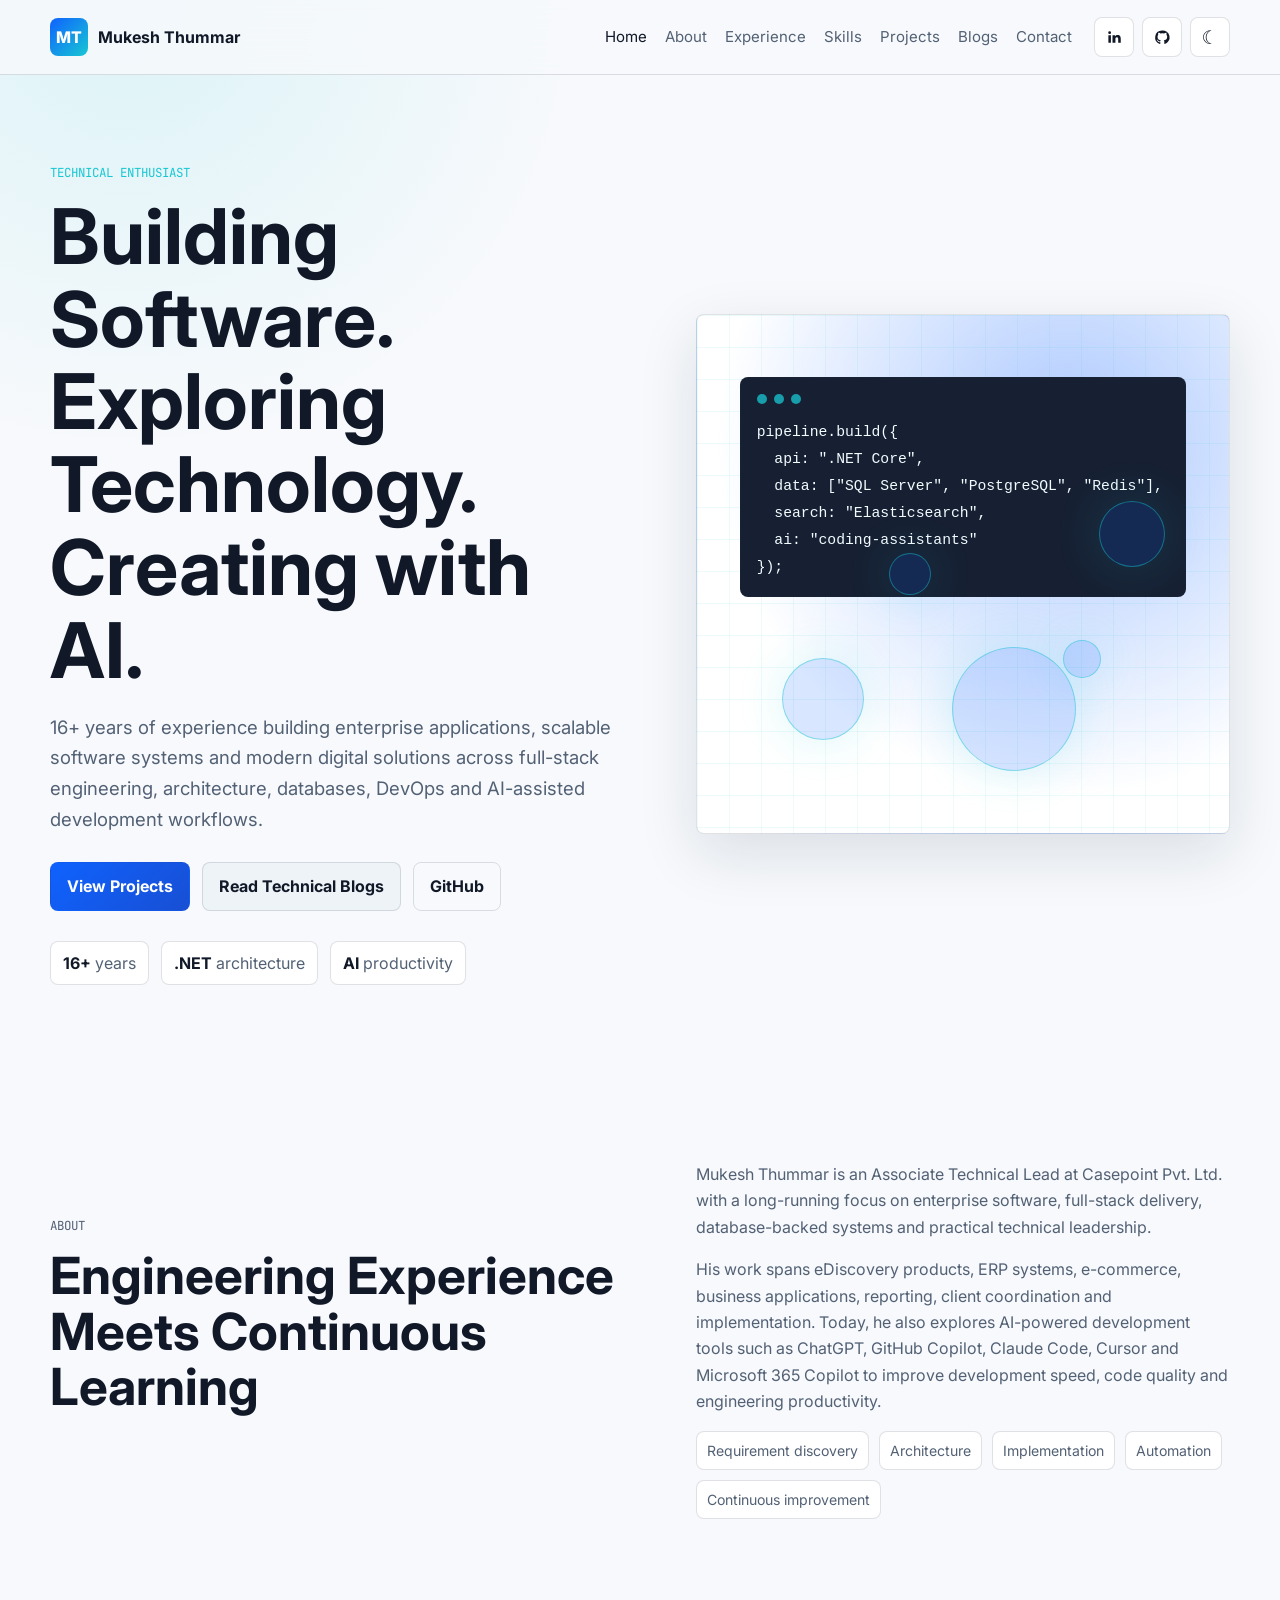
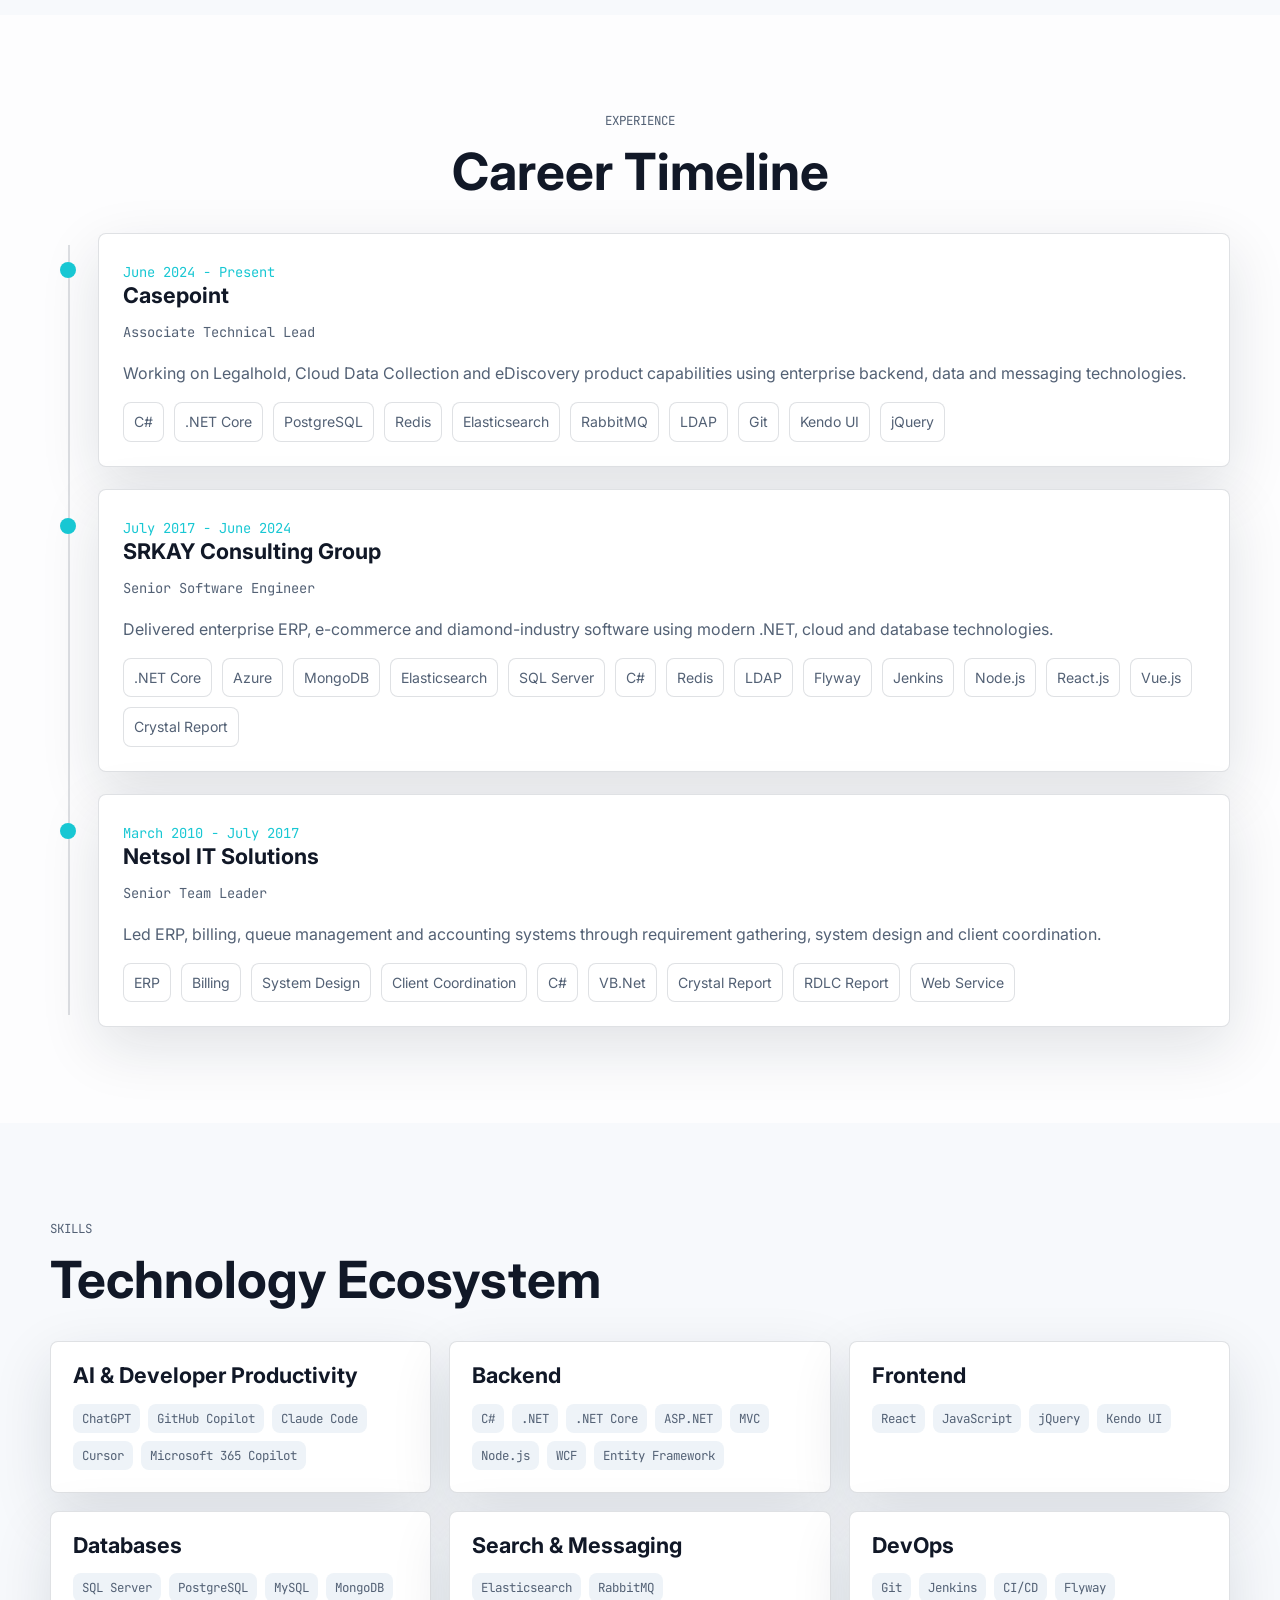
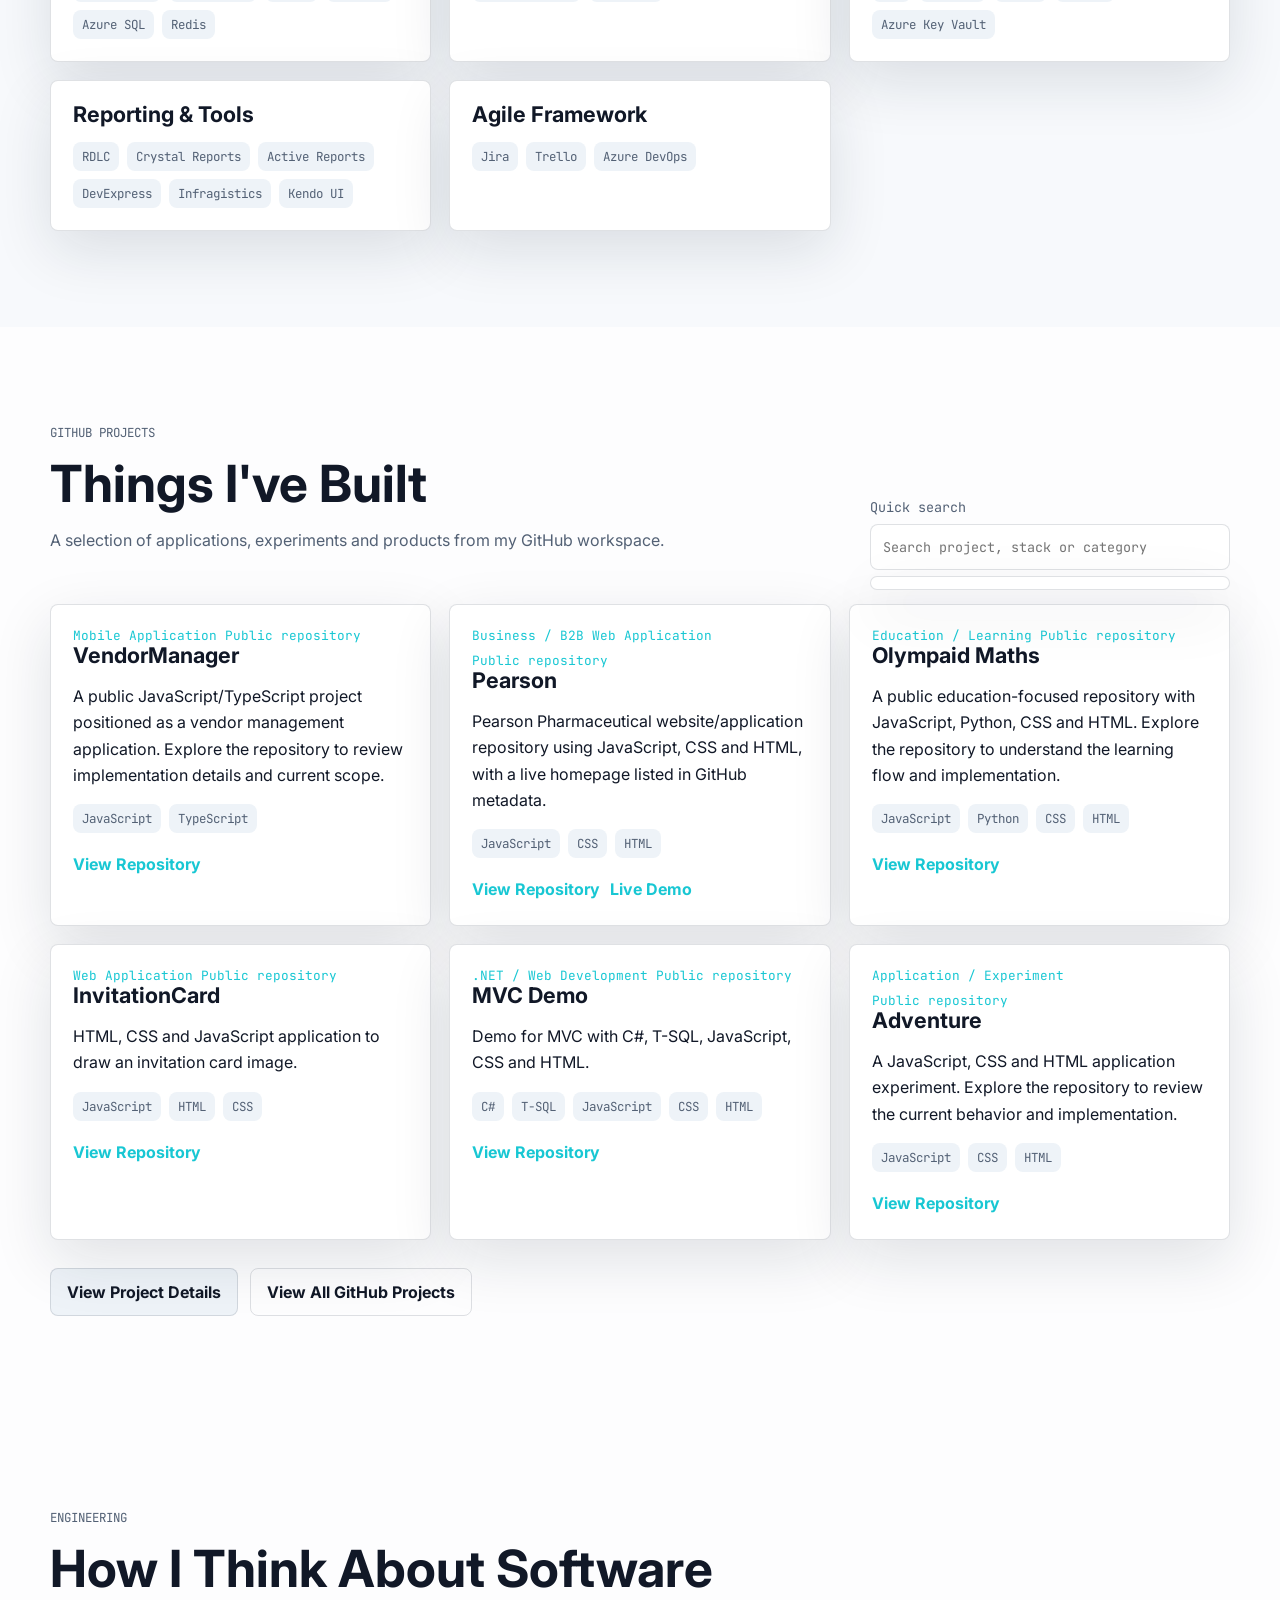
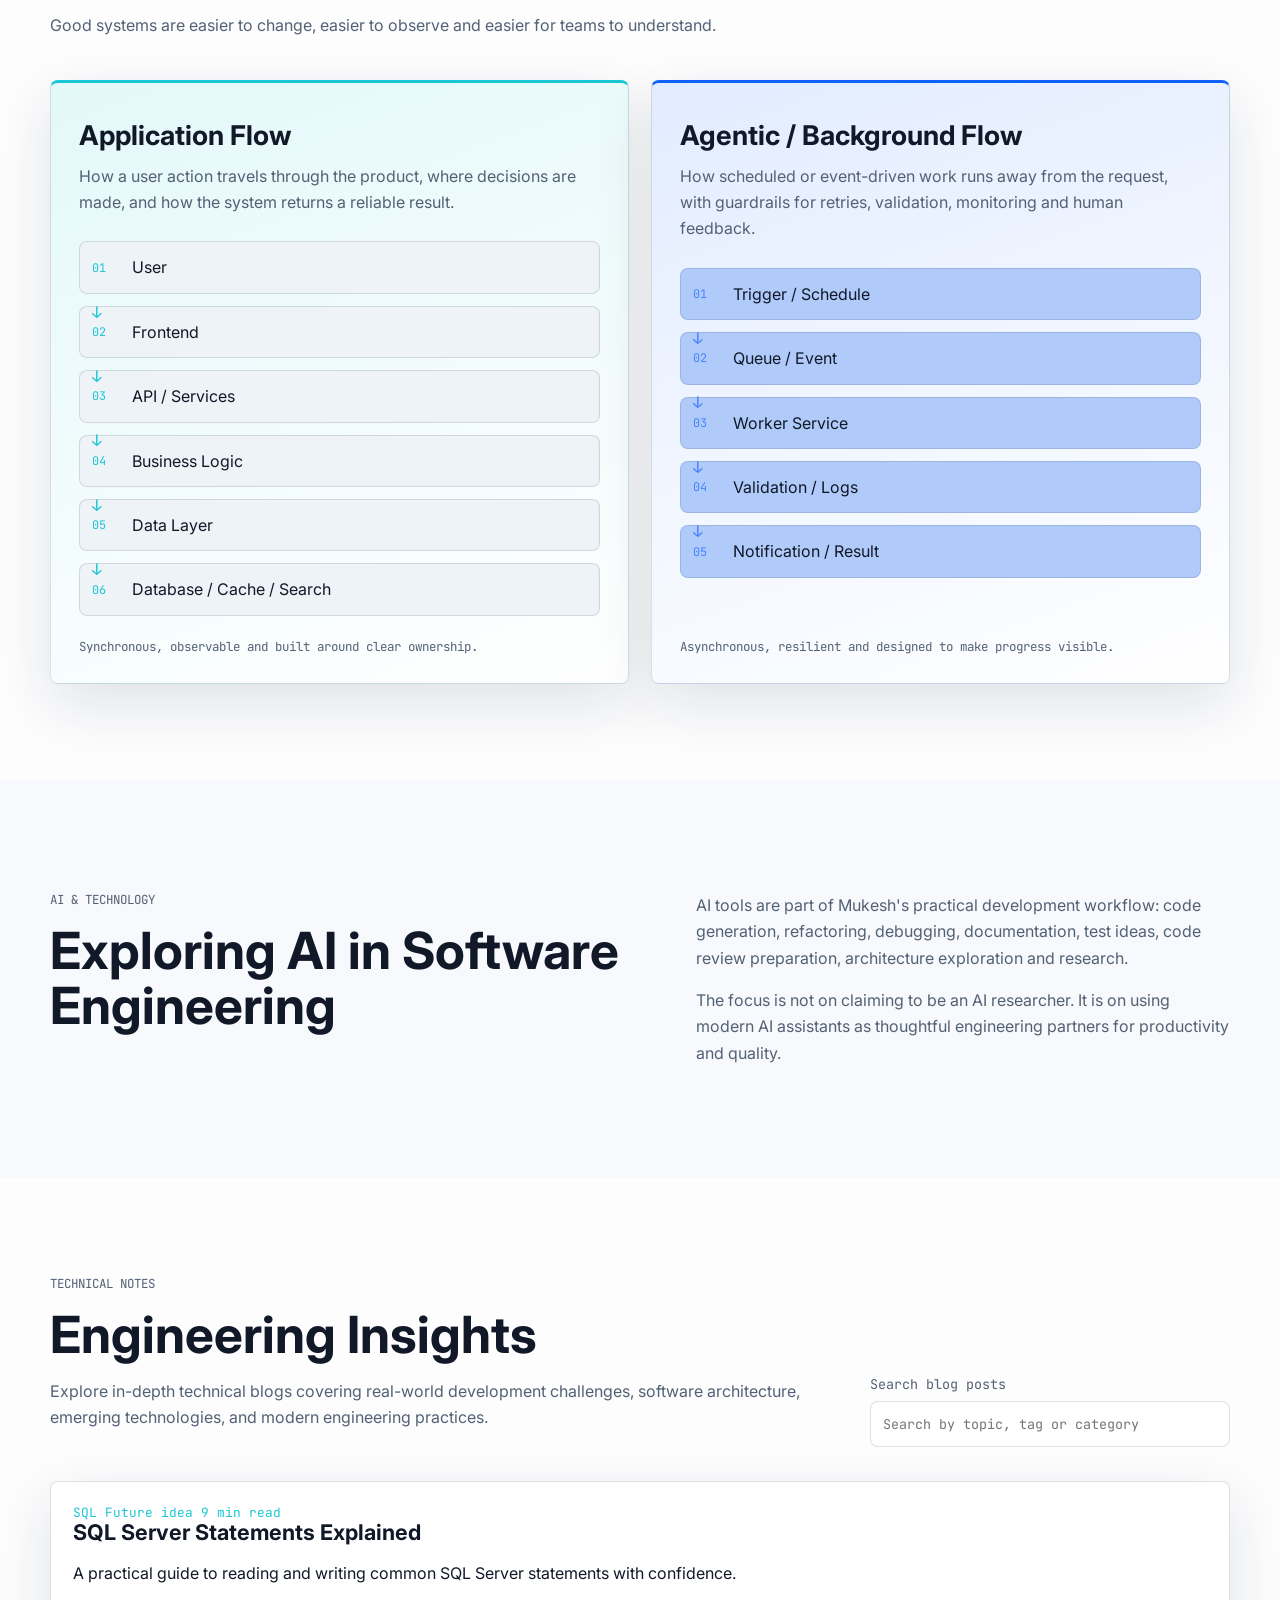
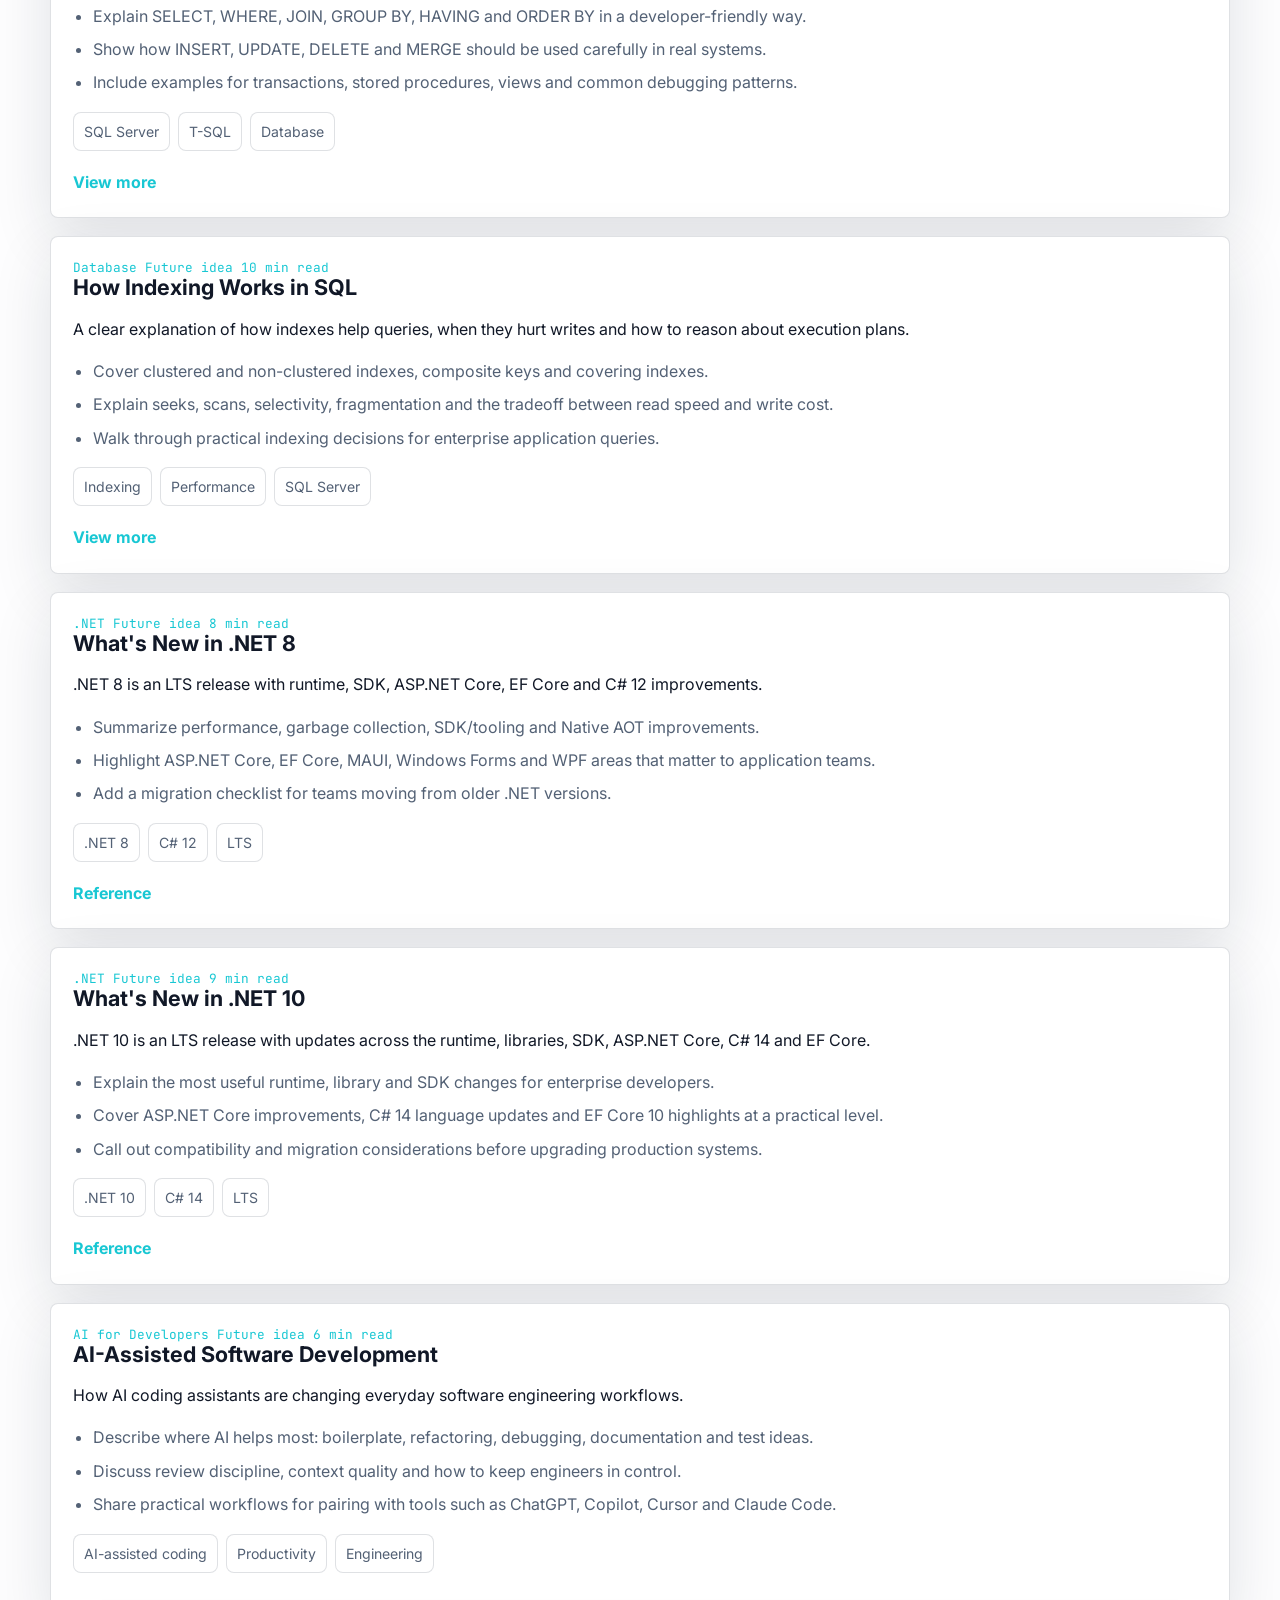
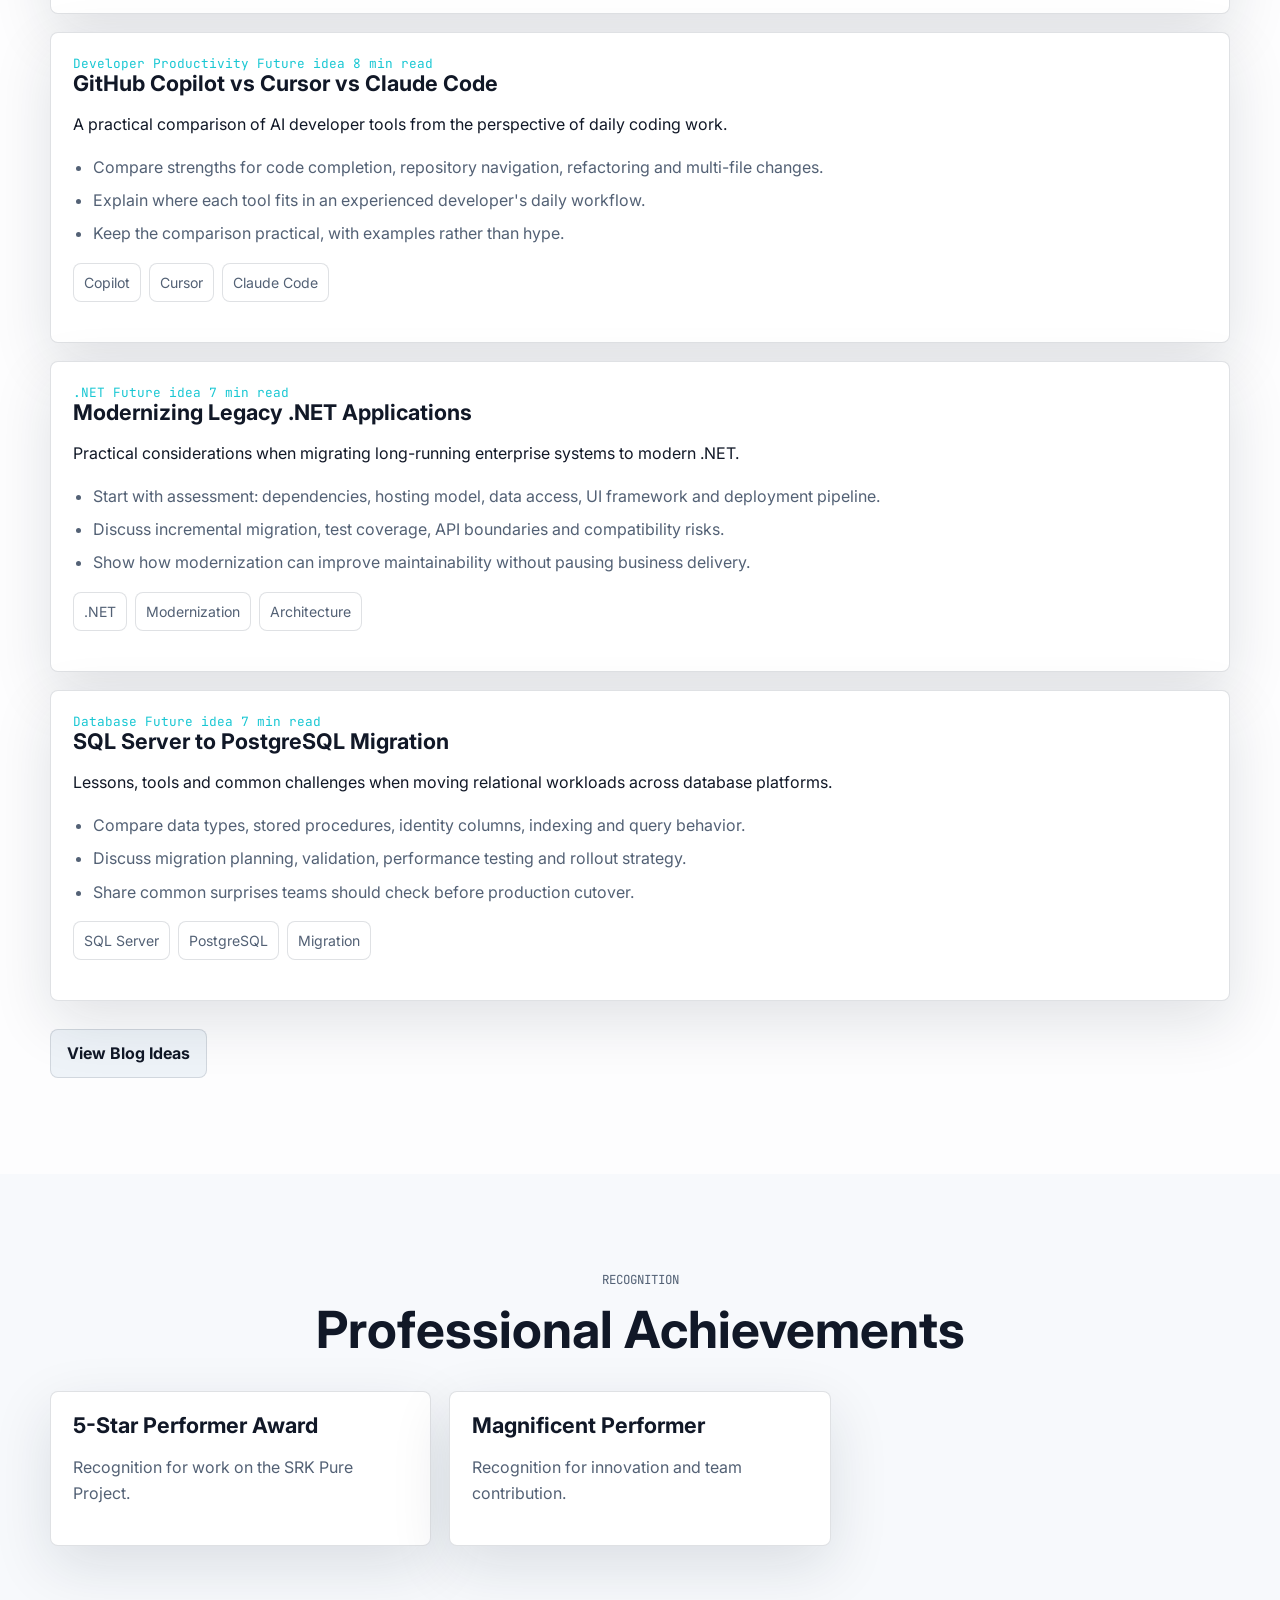
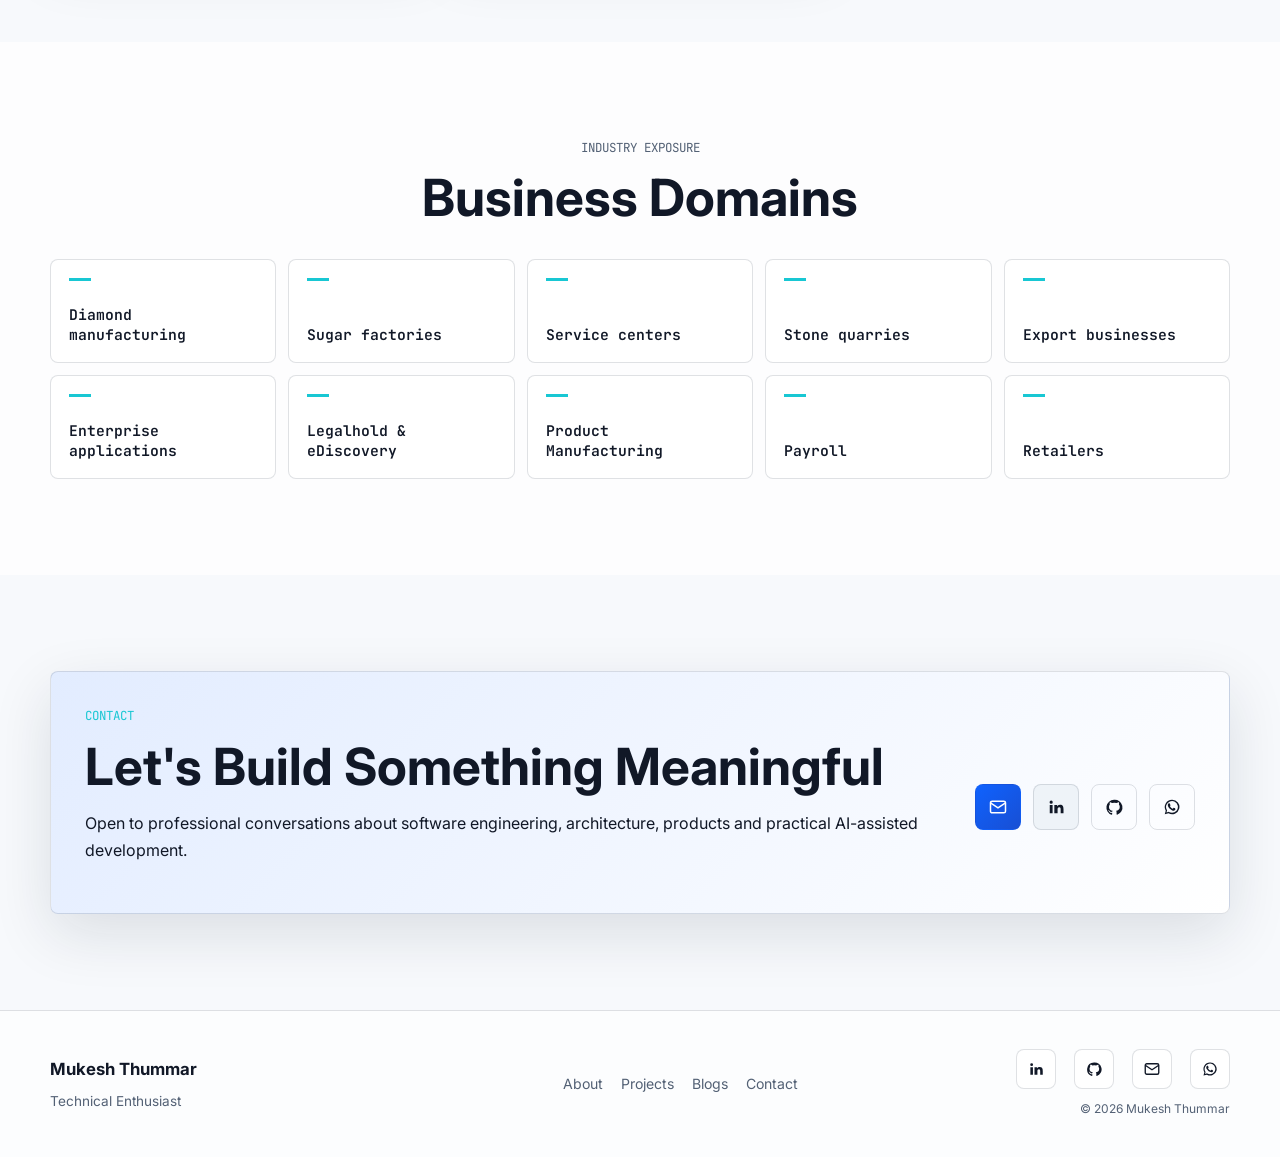
<file: index.html>
<!doctype html>
<html lang="en">
<head>
  <meta charset="utf-8">
  <meta name="viewport" content="width=device-width, initial-scale=1">
  <title>Mukesh Thummar | Technical Enthusiast</title>
  <meta name="description" content="Mukesh Thummar is a technical enthusiast with 16+ years of experience in enterprise application development, architecture, DevOps and AI-assisted software development.">
  <meta name="author" content="Mukesh Thummar">
  <link rel="canonical" href="https://mukeshthummar.github.io/portfolio/">
  <meta property="og:title" content="Mukesh Thummar | Technical Enthusiast">
  <meta property="og:description" content="Technical enthusiast with senior engineering experience, real projects, technical writing ideas and practical AI-assisted development.">
  <meta property="og:type" content="website">
  <meta property="og:image" content="assets/generated/social-preview.svg">
  <meta name="twitter:card" content="summary_large_image">
  <link rel="preconnect" href="https://fonts.googleapis.com">
  <link rel="preconnect" href="https://fonts.gstatic.com" crossorigin>
  <link href="https://fonts.googleapis.com/css2?family=Inter:wght@400;500;600;700;800&family=JetBrains+Mono:wght@400;600&display=swap" rel="stylesheet">
  <link rel="stylesheet" href="css/style.css">
  <link rel="stylesheet" href="css/animations.css">
  <link rel="stylesheet" href="css/responsive.css">
  <script type="application/ld+json">
  {
    "@context": "https://schema.org",
    "@type": "Person",
    "name": "Mukesh Thummar",
    "jobTitle": "Technical Enthusiast",
    "url": "https://mukeshthummar.github.io/portfolio/",
    "sameAs": [
      "https://www.linkedin.com/in/mukesh-thummar-92213554/",
      "https://github.com/MukeshThummar"
    ],
    "knowsAbout": ["C#", ".NET Core", "React", "Node.js", "SQL Server", "PostgreSQL", "DevOps", "AI-assisted software development"]
  }
  </script>
</head>
<body>
  <a class="skip-link" href="#main">Skip to content</a>
  <header class="site-header" data-header>
    <nav class="nav wrap" aria-label="Primary navigation">
      <a class="brand" href="index.html" aria-label="Mukesh Thummar home"><span>MT</span><strong>Mukesh Thummar</strong></a>
      <button class="nav-toggle" type="button" aria-expanded="false" aria-controls="nav-menu" data-nav-toggle><span></span><span></span><span></span></button>
      <div class="nav-menu" id="nav-menu" data-nav-menu>
        <a href="#home">Home</a>
        <a href="#about">About</a>
        <a href="#experience">Experience</a>
        <a href="#skills">Skills</a>
        <a href="#projects">Projects</a>
        <a href="#blogs">Blogs</a>
        <a href="#contact">Contact</a>
      </div>
      <div class="nav-actions">
        <a class="icon-link" href="https://www.linkedin.com/in/mukesh-thummar-92213554/" target="_blank" rel="noreferrer" aria-label="LinkedIn" title="LinkedIn"><svg class="contact-icon" aria-hidden="true" viewBox="0 0 24 24" fill="currentColor"><path d="M6.2 8.1A1.9 1.9 0 1 0 6.2 4.3a1.9 1.9 0 0 0 0 3.8ZM4.5 9.7h3.4v9.8H4.5V9.7Zm5.5 0h3.3v1.3h.1c.5-.9 1.6-1.8 3.4-1.8 3.6 0 4.2 2.4 4.2 5.5v4.8h-3.4v-4.3c0-1 0-2.8-1.7-2.8s-2 1.3-2 2.7v4.4H10V9.7Z"></path></svg></a>
        <a class="icon-link" href="https://github.com/MukeshThummar" target="_blank" rel="noreferrer" aria-label="GitHub" title="GitHub"><svg class="contact-icon" aria-hidden="true" viewBox="0 0 24 24" fill="currentColor"><path d="M12 3.4a9.2 9.2 0 0 0-2.9 17.9c.5.1.7-.2.7-.5v-1.8c-2.8.6-3.4-1.2-3.4-1.2-.5-1.1-1.1-1.4-1.1-1.4-.9-.6.1-.6.1-.6 1 0 1.5 1 1.5 1 .9 1.5 2.3 1.1 2.9.9.1-.7.4-1.1.7-1.3-2.2-.3-4.5-1.1-4.5-4.8 0-1.1.4-2 1-2.7-.1-.3-.4-1.3.1-2.7 0 0 .8-.3 2.8 1a9.5 9.5 0 0 1 5.1 0c2-1.3 2.8-1 2.8-1 .5 1.4.2 2.4.1 2.7.6.7 1 1.6 1 2.7 0 3.7-2.3 4.5-4.5 4.8.4.3.7.9.7 1.8v2.6c0 .3.2.6.7.5A9.2 9.2 0 0 0 12 3.4Z"></path></svg></a>
        <button class="theme-toggle" type="button" data-theme-toggle aria-label="Toggle theme"><span class="theme-icon" aria-hidden="true">☼</span></button>
      </div>
    </nav>
  </header>

  <main id="main">
    <section class="hero section" id="home">
      <div class="wrap hero-grid">
        <div class="hero-copy reveal">
          <p class="eyebrow">Technical Enthusiast</p>
          <h1>Building Software. Exploring Technology. Creating with AI.</h1>
          <p class="hero-text">16+ years of experience building enterprise applications, scalable software systems and modern digital solutions across full-stack engineering, architecture, databases, DevOps and AI-assisted development workflows.</p>
          <div class="hero-actions">
            <a class="btn primary" href="#projects">View Projects</a>
            <a class="btn secondary" href="#blogs">Read Technical Blogs</a>
            <a class="btn ghost" href="https://github.com/MukeshThummar" target="_blank" rel="noreferrer">GitHub</a>
          </div>
          <div class="signal-row" aria-label="Professional highlights">
            <span><strong>16+</strong> years</span>
            <span><strong>.NET</strong> architecture</span>
            <span><strong>AI</strong> productivity</span>
          </div>
        </div>
        <div class="hero-visual reveal" aria-label="Abstract AI software architecture visual">
          <div class="code-panel">
            <div class="panel-bar"><span></span><span></span><span></span></div>
            <pre><code>pipeline.build({
  api: ".NET Core",
  data: ["SQL Server", "PostgreSQL", "Redis"],
  search: "Elasticsearch",
  ai: "coding-assistants"
});</code></pre>
          </div>
          <div class="network-orbit" aria-hidden="true">
            <span></span><span></span><span></span><span></span><span></span>
          </div>
        </div>
      </div>
    </section>

    <section class="section" id="about">
      <div class="wrap two-col">
        <div class="section-heading reveal">
          <p class="eyebrow">About</p>
          <h2>Engineering Experience Meets Continuous Learning</h2>
        </div>
        <div class="story reveal">
          <p>Mukesh Thummar is an Associate Technical Lead at Casepoint Pvt. Ltd. with a long-running focus on enterprise software, full-stack delivery, database-backed systems and practical technical leadership.</p>
          <p>His work spans eDiscovery products, ERP systems, e-commerce, business applications, reporting, client coordination and implementation. Today, he also explores AI-powered development tools such as ChatGPT, GitHub Copilot, Claude Code, Cursor and Microsoft 365 Copilot to improve development speed, code quality and engineering productivity.</p>
          <div class="journey">
            <span>Requirement discovery</span>
            <span>Architecture</span>
            <span>Implementation</span>
            <span>Automation</span>
            <span>Continuous improvement</span>
          </div>
        </div>
      </div>
    </section>

    <section class="section alt" id="experience">
      <div class="wrap">
        <div class="section-heading center reveal">
          <p class="eyebrow">Experience</p>
          <h2>Career Timeline</h2>
        </div>
        <div class="timeline">
          <article class="timeline-item reveal">
            <span class="timeline-date">June 2024 - Present</span>
            <h3>Casepoint</h3>
            <p class="role">Associate Technical Lead</p>
            <p>Working on Legalhold, Cloud Data Collection and eDiscovery product capabilities using enterprise backend, data and messaging technologies.</p>
            <div class="chips"><span>C#</span><span>.NET Core</span><span>PostgreSQL</span><span>Redis</span><span>Elasticsearch</span><span>RabbitMQ</span><span>LDAP</span><span>Git</span><span>Kendo UI</span><span>jQuery</span></div>
          </article>
          <article class="timeline-item reveal">
            <span class="timeline-date">July 2017 - June 2024</span>
            <h3>SRKAY Consulting Group</h3>
            <p class="role">Senior Software Engineer</p>
            <p>Delivered enterprise ERP, e-commerce and diamond-industry software using modern .NET, cloud and database technologies.</p>
            <div class="chips"><span>.NET Core</span><span>Azure</span><span>MongoDB</span><span>Elasticsearch</span><span>SQL Server</span><span>C#</span><span>Redis</span><span>LDAP</span><span>Flyway</span><span>Jenkins</span><span>Node.js</span><span>React.js</span><span>Vue.js</span><span>Crystal Report</span></div>
          </article>
          <article class="timeline-item reveal">
            <span class="timeline-date">March 2010 - July 2017</span>
            <h3>Netsol IT Solutions</h3>
            <p class="role">Senior Team Leader</p>
            <p>Led ERP, billing, queue management and accounting systems through requirement gathering, system design and client coordination.</p>
            <div class="chips"><span>ERP</span><span>Billing</span><span>System Design</span><span>Client Coordination</span><span>C#</span><span>VB.Net</span><span>Crystal Report</span><span>RDLC Report</span><span>Web Service</span></div>
          </article>
        </div>
      </div>
    </section>

    <section class="section" id="skills">
      <div class="wrap">
        <div class="section-heading reveal">
          <p class="eyebrow">Skills</p>
          <h2>Technology Ecosystem</h2>
        </div>
        <div class="skill-grid" data-skills></div>
      </div>
    </section>

    <section class="section alt" id="projects">
      <div class="wrap">
        <div class="section-heading split reveal">
          <div>
            <p class="eyebrow">GitHub Projects</p>
            <h2>Things I've Built</h2>
            <p>A selection of applications, experiments and products from my GitHub workspace.</p>
          </div>
          <div class="search-box project-search">
            <label for="home-project-search">Quick search</label>
            <div class="project-search-field">
              <input id="home-project-search" type="search" data-project-search autocomplete="off" placeholder="Search project, stack or category">
              <div class="project-suggestions" data-project-suggestions role="listbox" aria-label="Project search suggestions"></div>
            </div>
          </div>
        </div>
        <div class="project-grid" data-projects></div>
        <div class="center action-space">
          <a class="btn secondary" href="#projects">View Project Details</a>
          <a class="btn ghost" href="https://github.com/MukeshThummar" target="_blank" rel="noreferrer">View All GitHub Projects</a>
        </div>
      </div>
    </section>

    <section class="section alt" id="thinking">
      <div class="wrap">
        <div class="section-heading engineering-heading reveal">
          <p class="eyebrow">Engineering</p>
          <h2>How I Think About Software</h2>
          <p>Good systems are easier to change, easier to observe and easier for teams to understand.</p>
        </div>
        <div class="flow-board">
          <article class="flow-card application-flow reveal">
            <div class="flow-card-header">
              <h3>Application Flow</h3>
              <p>How a user action travels through the product, where decisions are made, and how the system returns a reliable result.</p>
            </div>
            <div class="flow-column" aria-label="Application flow stages">
              <span><b>01</b>User</span>
              <span><b>02</b>Frontend</span>
              <span><b>03</b>API / Services</span>
              <span><b>04</b>Business Logic</span>
              <span><b>05</b>Data Layer</span>
              <span><b>06</b>Database / Cache / Search</span>
            </div>
            <footer class="flow-card-footer">Synchronous, observable and built around clear ownership.</footer>
          </article>
          <article class="flow-card agent-flow-card reveal">
            <div class="flow-card-header">
              <h3>Agentic / Background Flow</h3>
              <p>How scheduled or event-driven work runs away from the request, with guardrails for retries, validation, monitoring and human feedback.</p>
            </div>
            <div class="flow-column" aria-label="Agentic and background flow stages">
              <span><b>01</b>Trigger / Schedule</span>
              <span><b>02</b>Queue / Event</span>
              <span><b>03</b>Worker Service</span>
              <span><b>04</b>Validation / Logs</span>
              <span><b>05</b>Notification / Result</span>
            </div>
            <footer class="flow-card-footer">Asynchronous, resilient and designed to make progress visible.</footer>
          </article>
        </div>
      </div>
    </section>

    <section class="section" id="ai">
      <div class="wrap two-col ai-block">
        <div class="section-heading reveal">
          <p class="eyebrow">AI & Technology</p>
          <h2>Exploring AI in Software Engineering</h2>
        </div>
        <div class="story reveal">
          <p>AI tools are part of Mukesh's practical development workflow: code generation, refactoring, debugging, documentation, test ideas, code review preparation, architecture exploration and research.</p>
          <p>The focus is not on claiming to be an AI researcher. It is on using modern AI assistants as thoughtful engineering partners for productivity and quality.</p>
        </div>
      </div>
    </section>

    <section class="section alt" id="blogs">
      <div class="wrap">
        <div class="section-heading split reveal">
          <div>
            <p class="eyebrow">Technical Notes</p>
            <h2>Engineering Insights</h2>
            <p>Explore in-depth technical blogs covering real-world development challenges, software architecture, emerging technologies, and modern engineering practices.</p>
          </div>
          <label class="search-box">
            <span>Search blog posts</span>
            <input type="search" data-blog-search placeholder="Search by topic, tag or category">
          </label>
        </div>
        <div class="blog-grid" data-blogs></div>
        <div class="center action-space"><a class="btn secondary" href="#blogs">View Blog Ideas</a></div>
      </div>
    </section>

    <section class="section" id="achievements">
      <div class="wrap">
        <div class="section-heading center reveal">
          <p class="eyebrow">Recognition</p>
          <h2>Professional Achievements</h2>
        </div>
        <div class="achievement-grid">
          <article class="mini-card reveal"><h3>5-Star Performer Award</h3><p>Recognition for work on the SRK Pure Project.</p></article>
          <article class="mini-card reveal"><h3>Magnificent Performer</h3><p>Recognition for innovation and team contribution.</p></article>
        </div>
      </div>
    </section>

    <section class="section alt" id="industry">
      <div class="wrap">
        <div class="section-heading center reveal">
          <p class="eyebrow">Industry Exposure</p>
          <h2>Business Domains</h2>
        </div>
        <div class="industry-strip reveal">
          <span>Diamond manufacturing</span><span>Sugar factories</span><span>Service centers</span><span>Stone quarries</span><span>Export businesses</span><span>Enterprise applications</span><span>Legalhold &amp; eDiscovery</span><span>Product Manufacturing</span><span>Payroll</span><span>Retailers</span>
        </div>
      </div>
    </section>

    <section class="section contact" id="contact">
      <div class="wrap contact-card reveal">
        <div>
          <p class="eyebrow">Contact</p>
          <h2>Let's Build Something Meaningful</h2>
          <p>Open to professional conversations about software engineering, architecture, products and practical AI-assisted development.</p>
        </div>
        <div class="contact-actions">
          <a class="btn primary contact-link" href="mailto:mukeshnthummar@gmail.com" aria-label="Email Mukesh Thummar" title="Email"><svg class="contact-icon" aria-hidden="true" viewBox="0 0 24 24" fill="none" stroke="currentColor" stroke-width="1.8"><rect x="3" y="5" width="18" height="14" rx="2"></rect><path d="m3 7 9 6 9-6"></path></svg></a>
          <a class="btn secondary contact-link" href="https://www.linkedin.com/in/mukesh-thummar-92213554/" target="_blank" rel="noreferrer" aria-label="LinkedIn profile" title="LinkedIn"><svg class="contact-icon" aria-hidden="true" viewBox="0 0 24 24" fill="currentColor"><path d="M6.2 8.1A1.9 1.9 0 1 0 6.2 4.3a1.9 1.9 0 0 0 0 3.8ZM4.5 9.7h3.4v9.8H4.5V9.7Zm5.5 0h3.3v1.3h.1c.5-.9 1.6-1.8 3.4-1.8 3.6 0 4.2 2.4 4.2 5.5v4.8h-3.4v-4.3c0-1 0-2.8-1.7-2.8s-2 1.3-2 2.7v4.4H10V9.7Z"></path></svg></a>
          <a class="btn ghost contact-link" href="https://github.com/MukeshThummar" target="_blank" rel="noreferrer" aria-label="GitHub profile" title="GitHub"><svg class="contact-icon" aria-hidden="true" viewBox="0 0 24 24" fill="currentColor"><path d="M12 3.4a9.2 9.2 0 0 0-2.9 17.9c.5.1.7-.2.7-.5v-1.8c-2.8.6-3.4-1.2-3.4-1.2-.5-1.1-1.1-1.4-1.1-1.4-.9-.6.1-.6.1-.6 1 0 1.5 1 1.5 1 .9 1.5 2.3 1.1 2.9.9.1-.7.4-1.1.7-1.3-2.2-.3-4.5-1.1-4.5-4.8 0-1.1.4-2 1-2.7-.1-.3-.4-1.3.1-2.7 0 0 .8-.3 2.8 1a9.5 9.5 0 0 1 5.1 0c2-1.3 2.8-1 2.8-1 .5 1.4.2 2.4.1 2.7.6.7 1 1.6 1 2.7 0 3.7-2.3 4.5-4.5 4.8.4.3.7.9.7 1.8v2.6c0 .3.2.6.7.5A9.2 9.2 0 0 0 12 3.4Z"></path></svg></a>
          <a class="btn ghost contact-link" href="https://wa.me/919726896768" target="_blank" rel="noreferrer" aria-label="Contact on WhatsApp" title="WhatsApp"><svg class="contact-icon" aria-hidden="true" viewBox="0 0 24 24" fill="currentColor"><path d="M12 3.3a8.7 8.7 0 0 0-7.5 13.1L3.3 20.7l4.5-1.2A8.7 8.7 0 1 0 12 3.3Zm0 15.7c-1.3 0-2.5-.4-3.6-1l-.3-.2-2.7.7.7-2.6-.2-.3a7.1 7.1 0 1 1 6.1 3.4Zm3.9-5.3c-.2-.1-1.3-.7-1.5-.8-.2-.1-.4-.1-.5.1-.2.2-.6.8-.7.9-.1.2-.3.2-.5.1-1.4-.7-2.3-1.3-3.2-2.8-.2-.3.2-.3.6-1.1.1-.2.1-.3 0-.5l-.7-1.6c-.2-.4-.4-.4-.5-.4h-.4c-.2 0-.5.1-.7.3-.2.2-.8.8-.8 2s.8 2.3.9 2.5c.1.2 1.6 2.5 3.9 3.4 1.4.6 1.9.7 2.6.6.4-.1 1.3-.5 1.5-1 .2-.5.2-.9.1-1-.1-.1-.2-.2-.4-.3Z"></path></svg></a>
        </div>
      </div>
    </section>
  </main>

  <dialog class="blog-dialog" data-blog-dialog aria-labelledby="blog-dialog-title">
    <div class="blog-dialog-header">
      <div>
        <p class="eyebrow">Technical Guide</p>
        <h2 id="blog-dialog-title" data-blog-dialog-title>SQL Server Statements Explained</h2>
        <p data-blog-dialog-intro></p>
      </div>
      <button class="dialog-close" type="button" data-dialog-close aria-label="Close guide" title="Close">&times;</button>
    </div>
    <div class="guide-content" data-blog-dialog-content></div>
  </dialog>

  <footer class="footer">
    <div class="wrap footer-grid">
      <div class="footer-brand"><strong>Mukesh Thummar</strong><p>Technical Enthusiast</p></div>
      <nav class="footer-nav" aria-label="Footer navigation"><a href="#about">About</a><a href="#projects">Projects</a><a href="#blogs">Blogs</a><a href="#contact">Contact</a></nav>
      <div class="footer-meta"><div class="footer-links"><a class="icon-link" href="https://www.linkedin.com/in/mukesh-thummar-92213554/" target="_blank" rel="noreferrer" aria-label="LinkedIn" title="LinkedIn"><svg class="contact-icon" aria-hidden="true" viewBox="0 0 24 24" fill="currentColor"><path d="M6.2 8.1A1.9 1.9 0 1 0 6.2 4.3a1.9 1.9 0 0 0 0 3.8ZM4.5 9.7h3.4v9.8H4.5V9.7Zm5.5 0h3.3v1.3h.1c.5-.9 1.6-1.8 3.4-1.8 3.6 0 4.2 2.4 4.2 5.5v4.8h-3.4v-4.3c0-1 0-2.8-1.7-2.8s-2 1.3-2 2.7v4.4H10V9.7Z"></path></svg></a><a class="icon-link" href="https://github.com/MukeshThummar" target="_blank" rel="noreferrer" aria-label="GitHub" title="GitHub"><svg class="contact-icon" aria-hidden="true" viewBox="0 0 24 24" fill="currentColor"><path d="M12 3.4a9.2 9.2 0 0 0-2.9 17.9c.5.1.7-.2.7-.5v-1.8c-2.8.6-3.4-1.2-3.4-1.2-.5-1.1-1.1-1.4-1.1-1.4-.9-.6.1-.6.1-.6 1 0 1.5 1 1.5 1 .9 1.5 2.3 1.1 2.9.9.1-.7.4-1.1.7-1.3-2.2-.3-4.5-1.1-4.5-4.8 0-1.1.4-2 1-2.7-.1-.3-.4-1.3.1-2.7 0 0 .8-.3 2.8 1a9.5 9.5 0 0 1 5.1 0c2-1.3 2.8-1 2.8-1 .5 1.4.2 2.4.1 2.7.6.7 1 1.6 1 2.7 0 3.7-2.3 4.5-4.5 4.8.4.3.7.9.7 1.8v2.6c0 .3.2.6.7.5A9.2 9.2 0 0 0 12 3.4Z"></path></svg></a><a class="icon-link" href="mailto:mukeshnthummar@gmail.com" aria-label="Email Mukesh Thummar" title="Email"><svg class="contact-icon" aria-hidden="true" viewBox="0 0 24 24" fill="none" stroke="currentColor" stroke-width="1.8"><rect x="3" y="5" width="18" height="14" rx="2"></rect><path d="m3 7 9 6 9-6"></path></svg></a><a class="icon-link" href="https://wa.me/919726896768" target="_blank" rel="noreferrer" aria-label="Contact on WhatsApp" title="WhatsApp"><svg class="contact-icon" aria-hidden="true" viewBox="0 0 24 24" fill="currentColor"><path d="M12 3.3a8.7 8.7 0 0 0-7.5 13.1L3.3 20.7l4.5-1.2A8.7 8.7 0 1 0 12 3.3Zm0 15.7c-1.3 0-2.5-.4-3.6-1l-.3-.2-2.7.7.7-2.6-.2-.3a7.1 7.1 0 1 1 6.1 3.4Zm3.9-5.3c-.2-.1-1.3-.7-1.5-.8-.2-.1-.4-.1-.5.1-.2.2-.6.8-.7.9-.1.2-.3.2-.5.1-1.4-.7-2.3-1.3-3.2-2.8-.2-.3.2-.3.6-1.1.1-.2.1-.3 0-.5l-.7-1.6c-.2-.4-.4-.4-.5-.4h-.4c-.2 0-.5.1-.7.3-.2.2-.8.8-.8 2s.8 2.3.9 2.5c.1.2 1.6 2.5 3.9 3.4 1.4.6 1.9.7 2.6.6.4-.1 1.3-.5 1.5-1 .2-.5.2-.9.1-1-.1-.1-.2-.2-.4-.3Z"></path></svg></a></div><small>&copy; 2026 Mukesh Thummar</small></div>
    </div>
  </footer>
  <script src="js/main.js"></script>
  <script src="js/projects.js"></script>
  <script src="js/blogs.js?v=20260920-5"></script>
</body>
</html>
</file>
<file: css/style.css>
:root {
  color-scheme: dark;
  --primary: #0f62fe;
  --secondary: #7c8ca5;
  --accent: #18c7d3;
  --background: #08111f;
  --surface: #0f1b2e;
  --surface-strong: #16243a;
  --text: #f5f8fb;
  --muted: #a9b6c8;
  --border: rgba(185, 205, 232, 0.16);
  --code-background: #08111f;
  --code-text: #d7f7ff;
  --shadow: 0 24px 80px rgba(0, 0, 0, 0.32);
  --radius: 8px;
  --wrap: min(1180px, calc(100% - 40px));
}

[data-theme="light"] {
  color-scheme: light;
  --background: #f7f9fc;
  --surface: #ffffff;
  --surface-strong: #eef3f8;
  --text: #111827;
  --muted: #536175;
  --border: rgba(31, 45, 68, 0.14);
  --code-background: #172033;
  --code-text: #f2fbff;
  --shadow: 0 20px 60px rgba(18, 32, 53, 0.12);
}

* { box-sizing: border-box; }
html { scroll-behavior: smooth; }
body {
  margin: 0;
  font-family: Inter, system-ui, -apple-system, BlinkMacSystemFont, "Segoe UI", sans-serif;
  background:
    radial-gradient(circle at 10% 0%, rgba(24, 199, 211, 0.12), transparent 28rem),
    linear-gradient(180deg, var(--background), var(--background));
  color: var(--text);
  line-height: 1.65;
}

a { color: inherit; text-decoration: none; }
img { max-width: 100%; display: block; }
button, input { font: inherit; }

.skip-link {
  position: absolute;
  left: 16px;
  top: -48px;
  z-index: 20;
  padding: 10px 14px;
  background: var(--primary);
  color: white;
  border-radius: var(--radius);
}
.skip-link:focus { top: 12px; }

.wrap { width: var(--wrap); margin-inline: auto; }
.section { padding: 96px 0; }
.section.alt { background: color-mix(in srgb, var(--surface) 74%, transparent); }
.page-main { padding-top: 82px; min-height: 72vh; }
.narrow { max-width: 820px; }
.lead { font-size: 1.2rem; color: var(--muted); }

.site-header {
  position: sticky;
  top: 0;
  z-index: 100;
  background: color-mix(in srgb, var(--background) 82%, transparent);
  border-bottom: 1px solid var(--border);
  backdrop-filter: blur(18px);
}
.nav {
  min-height: 74px;
  display: flex;
  align-items: center;
  gap: 22px;
}
.brand {
  display: inline-flex;
  align-items: center;
  gap: 10px;
  font-weight: 800;
  letter-spacing: 0;
  white-space: nowrap;
}
.brand span {
  display: grid;
  place-items: center;
  width: 38px;
  height: 38px;
  border-radius: var(--radius);
  background: linear-gradient(135deg, var(--primary), var(--accent));
  color: white;
}
.nav-menu {
  display: flex;
  align-items: center;
  gap: 18px;
  margin-left: auto;
  color: var(--muted);
  font-size: 0.94rem;
}
.nav-menu a:hover, .nav-menu a.active { color: var(--text); }
.nav-actions { display: flex; align-items: center; gap: 8px; }
.icon-link, .theme-toggle, .nav-toggle {
  min-width: 40px;
  height: 40px;
  border-radius: var(--radius);
  border: 1px solid var(--border);
  background: var(--surface);
  color: var(--text);
  display: inline-grid;
  place-items: center;
  cursor: pointer;
}
.theme-toggle { padding: 0; font-size: 1.15rem; }
.nav-toggle { display: none; gap: 4px; }
.nav-toggle span { width: 18px; height: 2px; background: currentColor; display: block; }

.hero { min-height: calc(100vh - 74px); display: grid; align-items: center; padding: 88px 0 64px; }
.hero-grid, .two-col, .architecture-grid { display: grid; grid-template-columns: 1.05fr 0.95fr; gap: 56px; align-items: center; }
.eyebrow {
  margin: 0 0 12px;
  color: var(--accent);
  font-family: "JetBrains Mono", monospace;
  font-size: 0.78rem;
  text-transform: uppercase;
}
h1, h2, h3 { margin: 0; line-height: 1.08; letter-spacing: 0; }
h1 { font-size: clamp(2.55rem, 6vw, 5.8rem); max-width: 920px; }
h2 { font-size: clamp(2rem, 4vw, 3.4rem); }
h3 { font-size: 1.35rem; }
.hero-text, .section-heading p, .story p, .timeline-item p, .mini-card p { color: var(--muted); }
.hero-text { font-size: 1.16rem; max-width: 680px; }
.hero-actions, .contact-actions, .action-space { display: flex; flex-wrap: wrap; gap: 12px; margin-top: 28px; }
.contact-actions { flex-wrap: nowrap; align-items: center; }
.btn {
  min-height: 44px;
  display: inline-flex;
  align-items: center;
  justify-content: center;
  padding: 10px 16px;
  border-radius: var(--radius);
  border: 1px solid var(--border);
  font-weight: 700;
  transition: transform .2s ease, border-color .2s ease, background .2s ease;
}
.btn:hover { transform: translateY(-2px); }
.btn.primary { background: linear-gradient(135deg, var(--primary), #184fd4); color: white; border-color: transparent; }
.btn.secondary { background: var(--surface-strong); }
.btn.ghost { background: transparent; }

.signal-row { display: flex; flex-wrap: wrap; gap: 12px; margin-top: 30px; color: var(--muted); }
.signal-row span { border: 1px solid var(--border); padding: 8px 12px; border-radius: var(--radius); background: var(--surface); }
.signal-row strong { color: var(--text); }

.hero-visual {
  position: relative;
  min-height: 520px;
  border: 1px solid var(--border);
  border-radius: 8px;
  overflow: hidden;
  background:
    linear-gradient(rgba(24,199,211,.08) 1px, transparent 1px),
    linear-gradient(90deg, rgba(24,199,211,.08) 1px, transparent 1px),
    radial-gradient(circle at 70% 25%, rgba(15,98,254,.35), transparent 22rem),
    var(--surface);
  background-size: 32px 32px, 32px 32px, auto, auto;
  box-shadow: var(--shadow);
}
.code-panel {
  position: absolute;
  left: 8%;
  right: 8%;
  top: 12%;
  padding: 16px;
  border: 1px solid var(--border);
  border-radius: var(--radius);
  background: var(--code-background);
}
.panel-bar { display: flex; gap: 7px; margin-bottom: 14px; }
.panel-bar span { width: 10px; height: 10px; border-radius: 999px; background: var(--accent); opacity: .75; }
pre { margin: 0; overflow: auto; color: var(--code-text); font: 0.92rem/1.7 "JetBrains Mono", monospace; }
.network-orbit span {
  position: absolute;
  width: 82px;
  height: 82px;
  border-radius: 50%;
  border: 1px solid rgba(24,199,211,.45);
  background: rgba(15,98,254,.16);
  box-shadow: 0 0 48px rgba(24,199,211,.16);
}
.network-orbit span:nth-child(1) { left: 16%; bottom: 18%; }
.network-orbit span:nth-child(2) { left: 48%; bottom: 12%; width: 124px; height: 124px; }
.network-orbit span:nth-child(3) { right: 12%; top: 36%; width: 66px; height: 66px; }
.network-orbit span:nth-child(4) { right: 24%; bottom: 30%; width: 38px; height: 38px; }
.network-orbit span:nth-child(5) { left: 36%; top: 46%; width: 42px; height: 42px; }

.section-heading { max-width: 760px; margin-bottom: 34px; }
.section-heading.center { text-align: center; margin-inline: auto; }
.section-heading.split { display: flex; align-items: end; justify-content: space-between; gap: 24px; max-width: none; }
.section-heading.split.reveal { position: relative; z-index: 10; }
.project-grid { position: relative; z-index: 1; }

.journey, .chips { display: flex; flex-wrap: wrap; gap: 10px; }
.industry-strip {
  display: grid;
  grid-template-columns: repeat(5, minmax(0, 1fr));
  gap: 12px;
}
.journey span, .chips span, .industry-strip span, .blog-tags span {
  border: 1px solid var(--border);
  background: var(--surface);
  border-radius: var(--radius);
  padding: 7px 10px;
  color: var(--muted);
  font-size: 0.88rem;
}
.industry-strip span {
  position: relative;
  display: flex;
  align-items: flex-end;
  min-height: 104px;
  padding: 18px;
  overflow: hidden;
  color: var(--text);
  font: 600 0.92rem/1.35 "JetBrains Mono", monospace;
  transition: transform .2s ease, border-color .2s ease, background .2s ease;
}
.industry-strip span::before {
  content: "";
  position: absolute;
  top: 18px;
  left: 18px;
  width: 22px;
  height: 3px;
  background: var(--accent);
}
.industry-strip span:hover {
  transform: translateY(-3px);
  border-color: var(--accent);
  background: var(--surface-strong);
}

.timeline { position: relative; display: grid; gap: 22px; }
.timeline::before { content: ""; position: absolute; left: 18px; top: 12px; bottom: 12px; width: 2px; background: var(--border); }
.timeline-item {
  position: relative;
  margin-left: 48px;
  padding: 24px;
  border: 1px solid var(--border);
  border-radius: var(--radius);
  background: var(--surface);
  box-shadow: var(--shadow);
}
.timeline-item::before { content: ""; position: absolute; left: -39px; top: 28px; width: 16px; height: 16px; border-radius: 50%; background: var(--accent); }
.timeline-date, .role { color: var(--accent); font-family: "JetBrains Mono", monospace; font-size: 0.86rem; }

.skill-grid, .project-grid, .blog-grid, .achievement-grid, .product-grid {
  display: grid;
  grid-template-columns: repeat(3, minmax(0, 1fr));
  gap: 18px;
}
.blog-grid {
  grid-template-columns: 1fr;
}
.skill-card, .project-card, .blog-card, .mini-card, .product-card {
  border: 1px solid var(--border);
  border-radius: var(--radius);
  background: var(--surface);
  padding: 22px;
  box-shadow: var(--shadow);
}
.skill-card:hover, .project-card:hover, .blog-card:hover, .product-card:hover { border-color: color-mix(in srgb, var(--accent), var(--border)); }
.skill-list { display: flex; flex-wrap: wrap; gap: 8px; margin-top: 16px; }
.skill-list span, .project-stack span {
  border-radius: var(--radius);
  background: var(--surface-strong);
  color: var(--muted);
  padding: 6px 9px;
  font: 0.78rem "JetBrains Mono", monospace;
}
.filters { display: flex; flex-wrap: wrap; gap: 8px; justify-content: flex-end; }
.search-box {
  display: grid;
  gap: 8px;
  min-width: min(100%, 360px);
  color: var(--muted);
  font: 0.84rem "JetBrains Mono", monospace;
}
.project-search {
  flex: 0 1 360px;
  min-width: 0;
  position: relative;
  z-index: 20;
}
.project-search-field { position: relative; }
.search-box input {
  width: 100%;
  min-height: 46px;
  border: 1px solid var(--border);
  border-radius: var(--radius);
  background: var(--surface);
  color: var(--text);
  padding: 10px 12px;
}
.project-suggestions {
  position: absolute;
  z-index: 50;
  top: calc(100% + 6px);
  left: 0;
  right: 0;
  max-height: 220px;
  overflow-y: auto;
  padding: 6px;
  border: 1px solid var(--border);
  border-radius: var(--radius);
  background: var(--surface);
  box-shadow: var(--shadow);
}
.project-suggestions[hidden] { display: none; }
.project-suggestions button {
  display: block;
  width: 100%;
  padding: 9px 10px;
  border: 0;
  border-radius: 5px;
  background: transparent;
  color: var(--muted);
  text-align: left;
  cursor: pointer;
  font: .82rem "JetBrains Mono", monospace;
}
.project-suggestions button:hover,
.project-suggestions button:focus-visible { background: var(--surface-strong); color: var(--text); }
.filter-btn {
  border: 1px solid var(--border);
  background: var(--surface);
  color: var(--muted);
  border-radius: var(--radius);
  padding: 8px 10px;
  cursor: pointer;
}
.filter-btn.active { color: white; background: var(--primary); border-color: var(--primary); }
.project-meta, .blog-meta { display: flex; flex-wrap: wrap; gap: 8px; color: var(--accent); font: 0.8rem "JetBrains Mono", monospace; }
.project-stack, .blog-tags { display: flex; flex-wrap: wrap; gap: 8px; margin: 16px 0; }
.blog-description {
  margin: 16px 0 0;
  padding-left: 20px;
  color: var(--muted);
}
.blog-description li + li { margin-top: 7px; }
.card-actions { display: flex; gap: 10px; flex-wrap: wrap; margin-top: 18px; }
.card-actions a, .blog-more { color: var(--accent); font-weight: 700; }
.blog-more { padding: 0; border: 0; background: transparent; cursor: pointer; }
.blog-more:hover { color: var(--text); }

.blog-dialog {
  display: flex;
  flex-direction: column;
  width: calc(100vw - 24px);
  max-width: none;
  height: calc(100vh - 24px);
  max-height: none;
  padding: 0;
  border: 1px solid var(--border);
  border-radius: var(--radius);
  background: var(--surface);
  color: var(--text);
  box-shadow: var(--shadow);
}
.blog-dialog:not([open]) { display: none; }
.blog-dialog::backdrop { background: rgba(3, 9, 18, .76); backdrop-filter: blur(5px); }
.blog-dialog-header { display: flex; flex: 0 0 auto; justify-content: space-between; gap: 24px; padding: 30px 32px 22px; border-bottom: 1px solid var(--border); }
.blog-dialog-header h2 { font-size: clamp(1.8rem, 4vw, 2.8rem); }
.blog-dialog-header p:last-child { max-width: 680px; margin-bottom: 0; color: var(--muted); }
.dialog-close { width: 40px; height: 40px; flex: 0 0 auto; border: 1px solid var(--border); border-radius: var(--radius); background: var(--surface-strong); color: var(--text); cursor: pointer; font-size: 1.5rem; line-height: 1; }
.dialog-close:hover { border-color: var(--accent); color: var(--accent); }
.guide-content { min-height: 0; padding: 8px 32px 32px; overflow-y: auto; }
.guide-section { padding: 24px 0; border-bottom: 1px solid var(--border); }
.guide-section:last-child { border-bottom: 0; }
.guide-section h3 { font-size: 1.25rem; }
.guide-section p { color: var(--muted); }
.guide-section strong { color: var(--text); }
.query-layout { display: grid; grid-template-columns: minmax(0, 1.15fr) minmax(260px, .85fr); gap: 14px; margin: 16px 0; }
.query-pane, .query-reference { min-width: 0; }
.query-pane-header { display: flex; align-items: center; justify-content: space-between; color: var(--muted); font: .74rem "JetBrains Mono", monospace; text-transform: uppercase; }
.copy-query { display: inline-flex; align-items: center; gap: 6px; border: 1px solid var(--border); border-radius: 5px; padding: 6px 8px; background: var(--surface-strong); color: var(--text); cursor: pointer; font: .74rem "JetBrains Mono", monospace; text-transform: none; }
.copy-query:hover { border-color: var(--accent); color: var(--accent); }
.guide-section pre { margin: 8px 0 0; padding: 16px; border: 1px solid var(--border); border-radius: var(--radius); background: var(--code-background); color: var(--code-text); white-space: pre-wrap; }
.guide-section code { color: inherit; }
.index-diagram { margin: 18px 0; padding: 18px; border: 1px solid var(--border); border-radius: var(--radius); background: color-mix(in srgb, var(--surface-strong) 78%, var(--primary)); overflow: hidden; }
.diagram-caption { color: var(--text); font-weight: 700; }
.diagram-footnote { margin-top: 14px; color: var(--muted); font: .78rem "JetBrains Mono", monospace; }
.page-stack { display: grid; grid-template-columns: repeat(3, minmax(0, 1fr)); gap: 12px; margin-top: 18px; }
.data-page { display: grid; gap: 6px; padding: 10px; border: 1px solid color-mix(in srgb, var(--accent), var(--border)); border-radius: 6px; background: var(--surface); }
.data-page b { color: var(--accent); font: .78rem "JetBrains Mono", monospace; }
.data-page span { padding: 7px; border-radius: 4px; background: var(--surface-strong); color: var(--muted); font-size: .8rem; }
.data-page small { color: var(--muted); font-size: .7rem; }
.clustered-track { display: flex; align-items: center; justify-content: center; gap: 10px; margin-top: 22px; flex-wrap: wrap; }
.clustered-track span, .tree-node { padding: 9px 11px; border: 1px solid color-mix(in srgb, var(--accent), var(--border)); border-radius: 5px; background: var(--surface); color: var(--text); font: .78rem "JetBrains Mono", monospace; }
.clustered-track i { color: var(--accent); font-style: normal; }
.btree { display: grid; justify-items: center; gap: 12px; margin-top: 18px; }
.tree-branch, .tree-leaves { display: flex; justify-content: center; gap: 12px; flex-wrap: wrap; }
.tree-node.root { background: var(--primary); color: #fff; }
.tree-node.leaf { background: var(--surface); }
.lookup-path { display: flex; align-items: center; justify-content: center; gap: 12px; margin-top: 18px; flex-wrap: wrap; }
.lookup-path i { color: var(--accent); font: .78rem "JetBrains Mono", monospace; font-style: normal; }
.query-reference { display: grid; gap: 10px; align-content: start; }
.query-reference h4 { margin: 0 0 4px; color: var(--muted); font: .74rem "JetBrains Mono", monospace; text-transform: uppercase; }
.query-reference pre { margin: 0; height: calc(100% - 18px); font-size: .78rem; }

@media (max-width: 760px) {
  .blog-dialog {
    width: calc(100vw - 12px);
    height: calc(100vh - 12px);
    border-radius: 6px;
  }
  .blog-dialog-header { gap: 12px; padding: 22px 18px 16px; }
  .blog-dialog-header h2 { font-size: 1.7rem; }
  .dialog-close { width: 36px; height: 36px; }
  .guide-content { padding: 4px 18px 22px; }
  .guide-section { padding: 20px 0; }
  .query-layout { grid-template-columns: 1fr; }
  .page-stack { grid-template-columns: 1fr; }
  .lookup-path { align-items: stretch; flex-direction: column; text-align: center; }
  .guide-section pre { padding: 12px; font-size: .75rem; }
}

.engineering-heading { max-width: 720px; margin-bottom: 42px; }
.flow-board {
  display: grid;
  grid-template-columns: repeat(2, minmax(0, 1fr));
  gap: 22px;
}
.flow-card {
  position: relative;
  display: flex;
  flex-direction: column;
  min-height: 100%;
  padding: 28px;
  border: 1px solid var(--border);
  border-top: 3px solid var(--accent);
  border-radius: var(--radius);
  background: linear-gradient(160deg, color-mix(in srgb, var(--surface) 88%, var(--accent)), var(--surface));
  box-shadow: var(--shadow);
}
.agent-flow-card {
  border-top-color: var(--primary);
  background: linear-gradient(160deg, color-mix(in srgb, var(--surface) 88%, var(--primary)), var(--surface));
}
.flow-card-header { margin-bottom: 26px; }
.flow-kicker {
  color: var(--accent);
  font: 0.76rem "JetBrains Mono", monospace;
  letter-spacing: .04em;
  text-transform: uppercase;
}
.agent-flow-card .flow-kicker { color: color-mix(in srgb, var(--primary), white 22%); }
.flow-card h3 { margin-top: 10px; font-size: 1.7rem; }
.flow-card-header p { margin: 12px 0 0; color: var(--muted); }
.flow-column {
  display: grid;
  gap: 12px;
}
.flow-column span {
  display: flex;
  align-items: center;
  gap: 12px;
  padding: 12px;
  border: 1px solid var(--border);
  border-radius: var(--radius);
  background: var(--surface-strong);
}
.flow-column span + span::before {
  content: "↓";
  position: absolute;
  margin-top: -40px;
  color: var(--accent);
  font: 1rem "JetBrains Mono", monospace;
}
.flow-column span b {
  min-width: 28px;
  color: var(--accent);
  font: 0.74rem "JetBrains Mono", monospace;
}
.agent-flow-card .flow-column span {
  background: color-mix(in srgb, var(--surface-strong) 72%, var(--primary));
}
.agent-flow-card .flow-column span + span::before,
.agent-flow-card .flow-column span b { color: color-mix(in srgb, var(--primary), white 22%); }
.flow-card-footer {
  margin-top: auto;
  padding-top: 22px;
  color: var(--muted);
  font: 0.78rem "JetBrains Mono", monospace;
}

.contact-card {
  display: flex;
  justify-content: space-between;
  align-items: center;
  gap: 28px;
  border: 1px solid var(--border);
  border-radius: var(--radius);
  padding: 34px;
  background: linear-gradient(135deg, color-mix(in srgb, var(--surface) 88%, var(--primary)), var(--surface));
  box-shadow: var(--shadow);
}
.contact-link { width: 46px; height: 46px; padding: 0; gap: 0; }
.contact-icon { display: inline-grid; place-items: center; min-width: 1.4em; font-size: .8em; font-weight: 800; }
.contact-icon { width: 20px; height: 20px; min-width: 20px; }
.icon-link .contact-icon { width: 18px; height: 18px; min-width: 18px; }
.center { text-align: center; }
.footer { padding: 38px 0; border-top: 1px solid var(--border); color: var(--muted); background: color-mix(in srgb, var(--surface) 68%, var(--background)); }
.footer-grid { display: grid; grid-template-columns: 1.2fr auto 1fr; align-items: center; gap: 28px; }
.footer-brand strong { color: var(--text); font-size: 1.05rem; }
.footer-brand p { margin: 6px 0 0; font-size: .85rem; }
.footer-nav, .footer-links { display: flex; align-items: center; gap: 18px; }
.footer-nav { justify-content: center; font-size: .88rem; }
.footer-nav a:hover, .footer-links a:hover { color: var(--text); }
.footer-meta { display: grid; justify-items: end; gap: 10px; }
.footer-meta small { font-size: .75rem; }

:focus-visible { outline: 3px solid color-mix(in srgb, var(--accent), white 20%); outline-offset: 3px; }
</file>
<file: css/animations.css>
.reveal {
  opacity: 0;
  transform: translateY(18px);
  transition: opacity .6s ease, transform .6s ease;
}
.reveal.visible {
  opacity: 1;
  transform: translateY(0);
}
.network-orbit span {
  animation: float 7s ease-in-out infinite alternate;
}
.network-orbit span:nth-child(2) { animation-delay: .8s; }
.network-orbit span:nth-child(3) { animation-delay: 1.2s; }
@keyframes float {
  from { transform: translate3d(0, 0, 0); }
  to { transform: translate3d(10px, -12px, 0); }
}
@media (prefers-reduced-motion: reduce) {
  *, *::before, *::after {
    animation-duration: 1ms !important;
    scroll-behavior: auto !important;
    transition-duration: 1ms !important;
  }
  .reveal { opacity: 1; transform: none; }
}
</file>
<file: css/responsive.css>
@media (max-width: 980px) {
  :root { --wrap: min(100% - 28px, 760px); }
  .section { padding: 72px 0; }
  .hero-grid, .two-col, .architecture-grid { grid-template-columns: 1fr; gap: 34px; }
  .hero { min-height: auto; }
  .hero-visual { min-height: 420px; }
  .skill-grid, .project-grid, .blog-grid, .achievement-grid, .product-grid { grid-template-columns: repeat(2, minmax(0, 1fr)); }
  .industry-strip { grid-template-columns: repeat(3, minmax(0, 1fr)); }
  .section-heading.split { align-items: flex-start; flex-direction: column; }
  .filters { justify-content: flex-start; }
  .flow-board { grid-template-columns: 1fr; }
}

@media (max-width: 760px) {
  .nav { justify-content: space-between; }
  .nav-toggle { display: inline-grid; }
  .nav-menu:not(.static) {
    position: fixed;
    inset: 74px 14px auto;
    z-index: 110;
    display: none;
    flex-direction: column;
    align-items: stretch;
    padding: 18px;
    background: var(--surface);
    border: 1px solid var(--border);
    border-radius: var(--radius);
    box-shadow: var(--shadow);
  }
  .nav-menu.open { display: flex; }
  .nav-menu.static { display: none; }
  .nav-actions { margin-left: auto; }
  .brand strong { display: none; }
  .skill-grid, .project-grid, .blog-grid, .achievement-grid, .product-grid { grid-template-columns: 1fr; }
  .industry-strip { grid-template-columns: repeat(2, minmax(0, 1fr)); }
  .contact-card { flex-direction: column; align-items: flex-start; }
  .hero-actions, .contact-actions { width: 100%; }
  .contact-actions { flex-wrap: wrap; }
  .btn { width: 100%; }
  .contact-actions .contact-link { width: 46px; }
  .footer-grid { grid-template-columns: 1fr; justify-items: start; gap: 22px; }
  .footer-nav { justify-content: flex-start; flex-wrap: wrap; }
  .footer-meta { justify-items: start; }
  .project-search { width: 100%; flex-basis: 100%; }
  .project-suggestions { max-height: 180px; }
  .timeline-item { margin-left: 34px; }
  .timeline::before { left: 10px; }
  .timeline-item::before { left: -32px; }
  pre { font-size: 0.78rem; }
}

@media (max-width: 440px) {
  h1 { font-size: 2.35rem; }
  .hero-visual { min-height: 330px; }
  .code-panel { left: 5%; right: 5%; }
  .section { padding: 58px 0; }
  .industry-strip { grid-template-columns: 1fr; }
}
</file>
